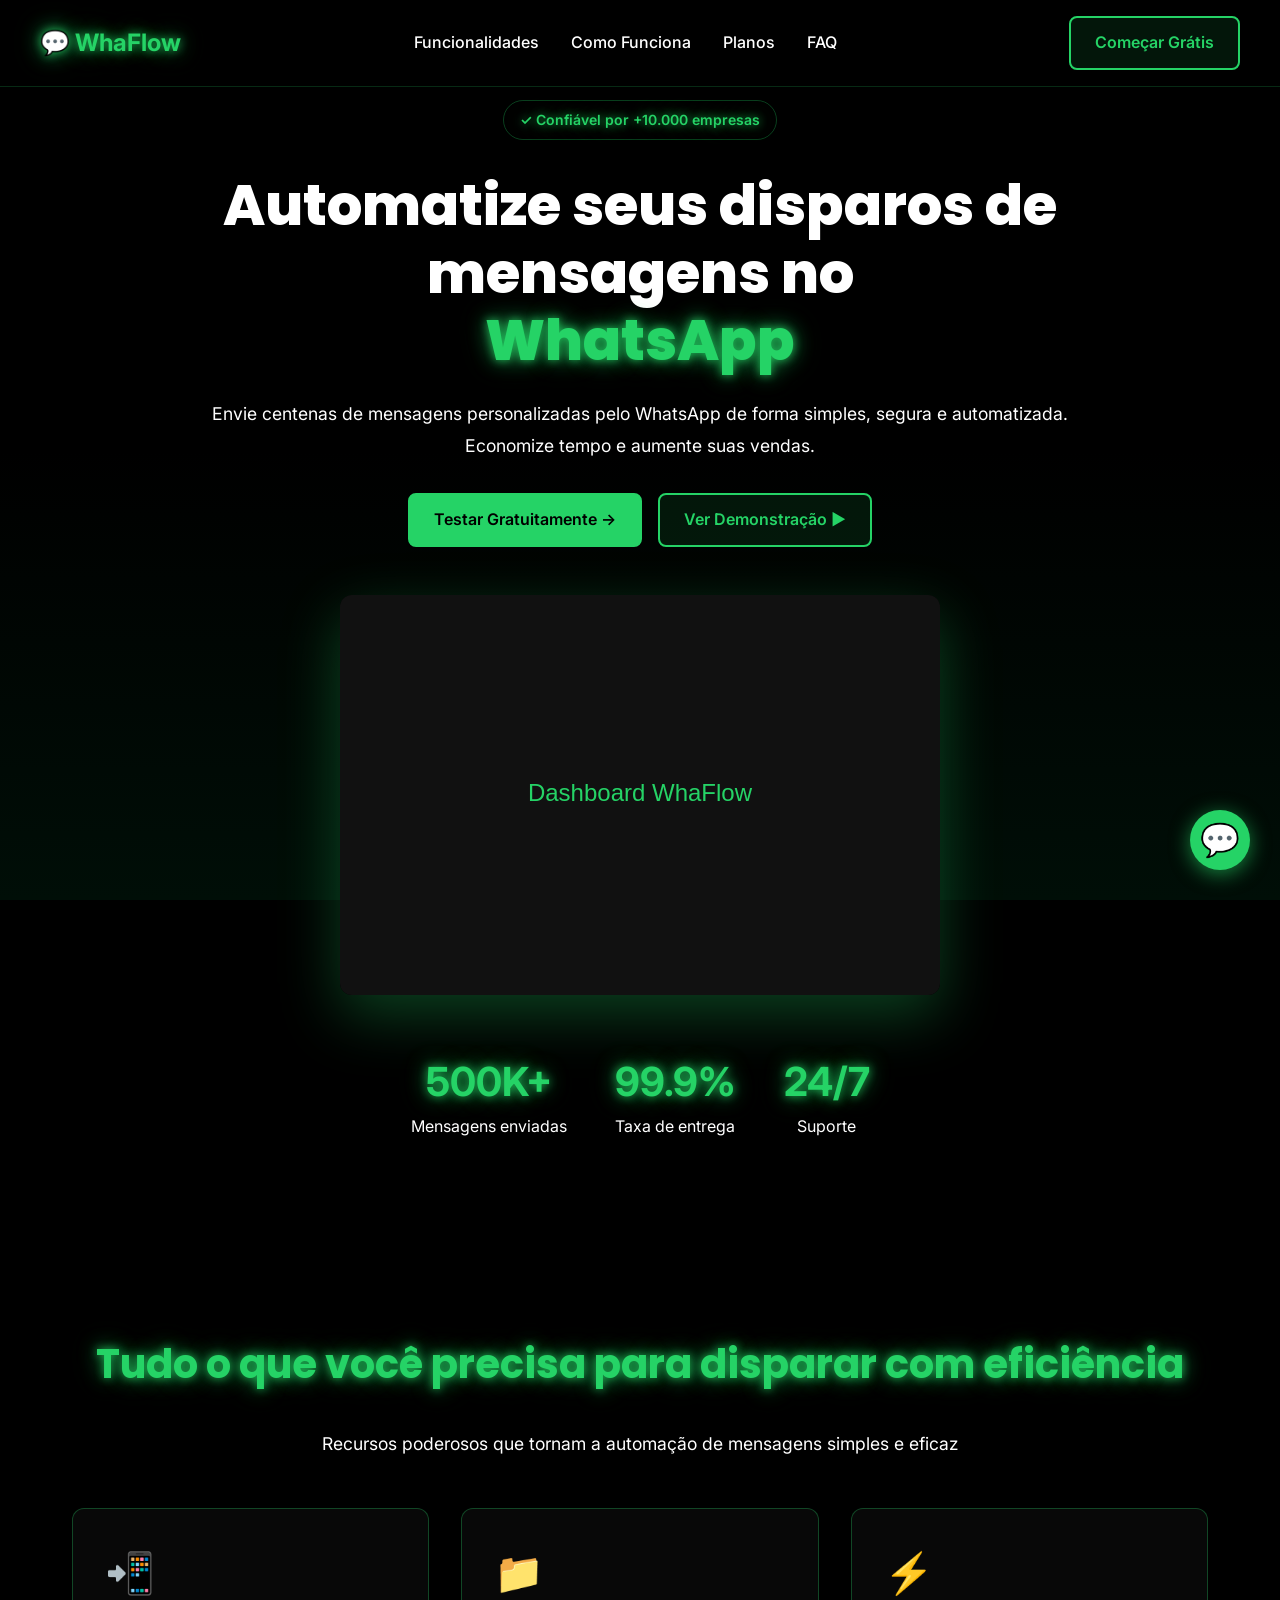
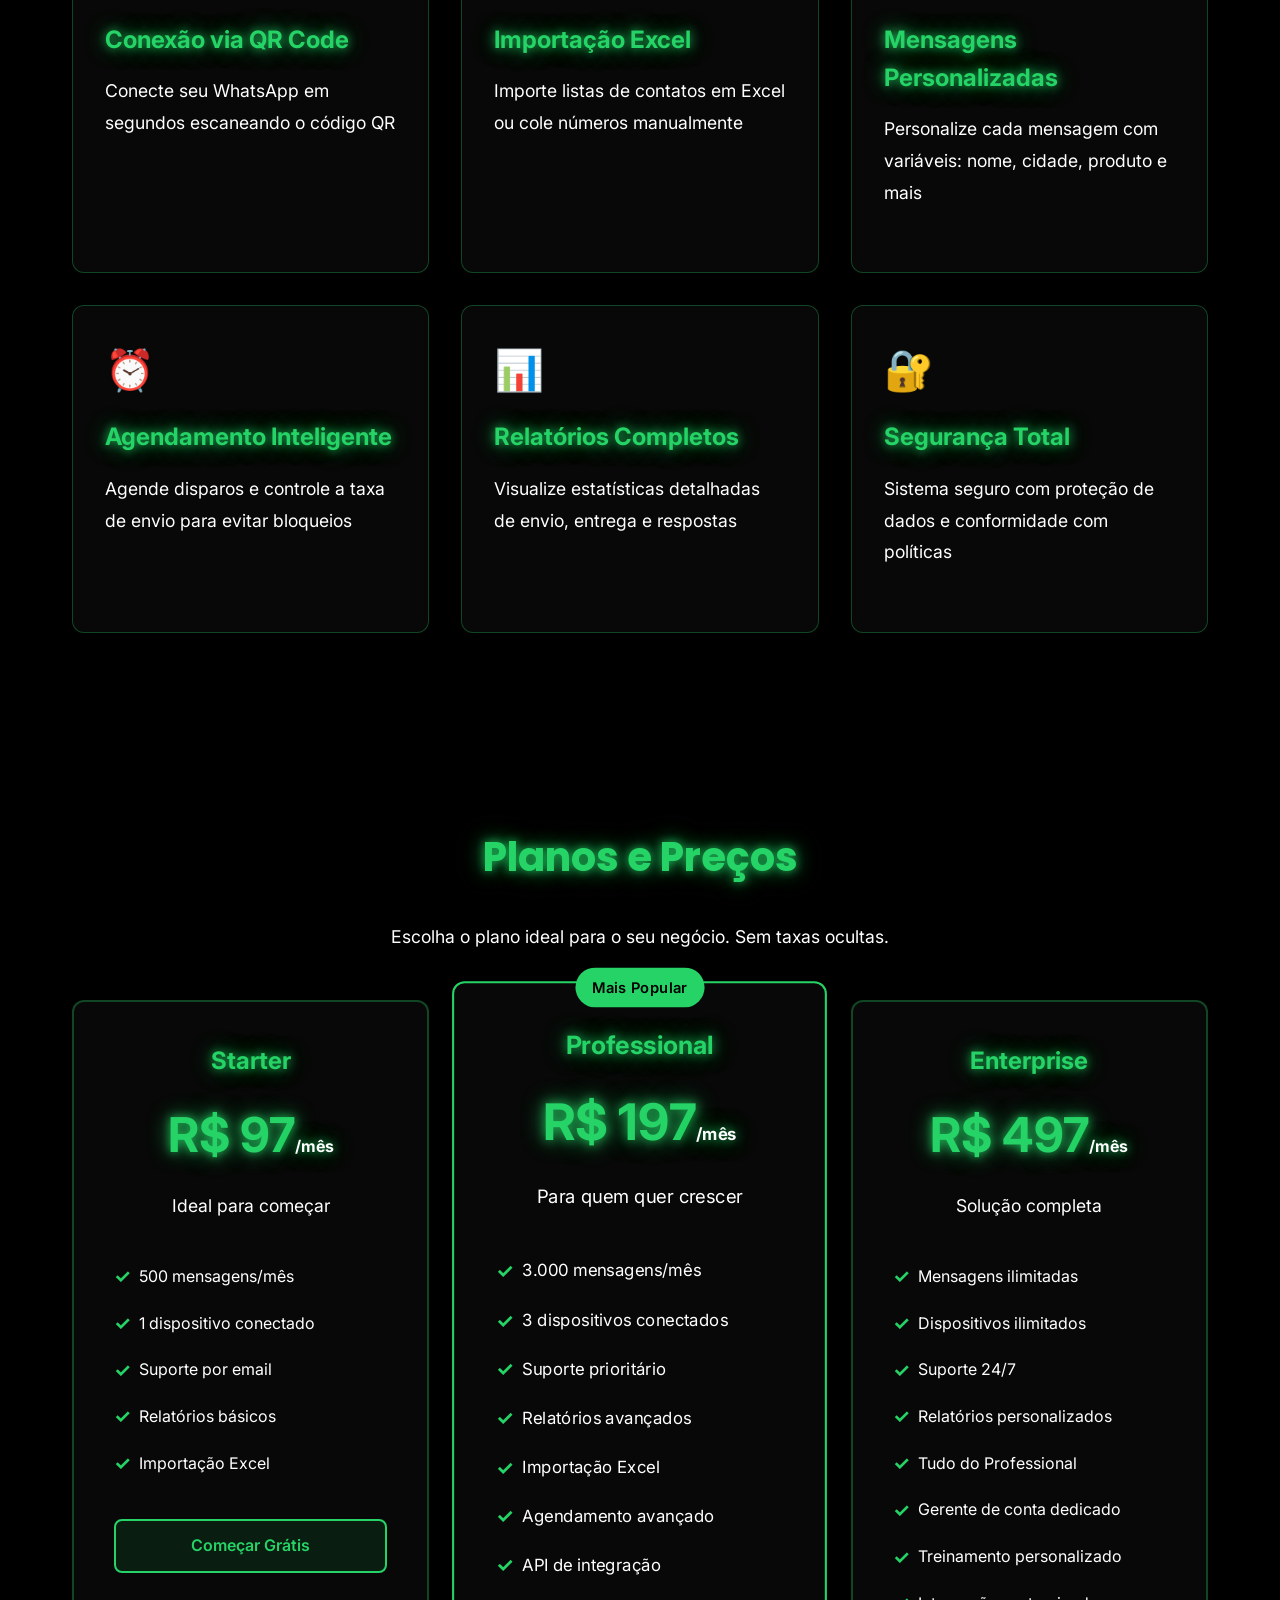
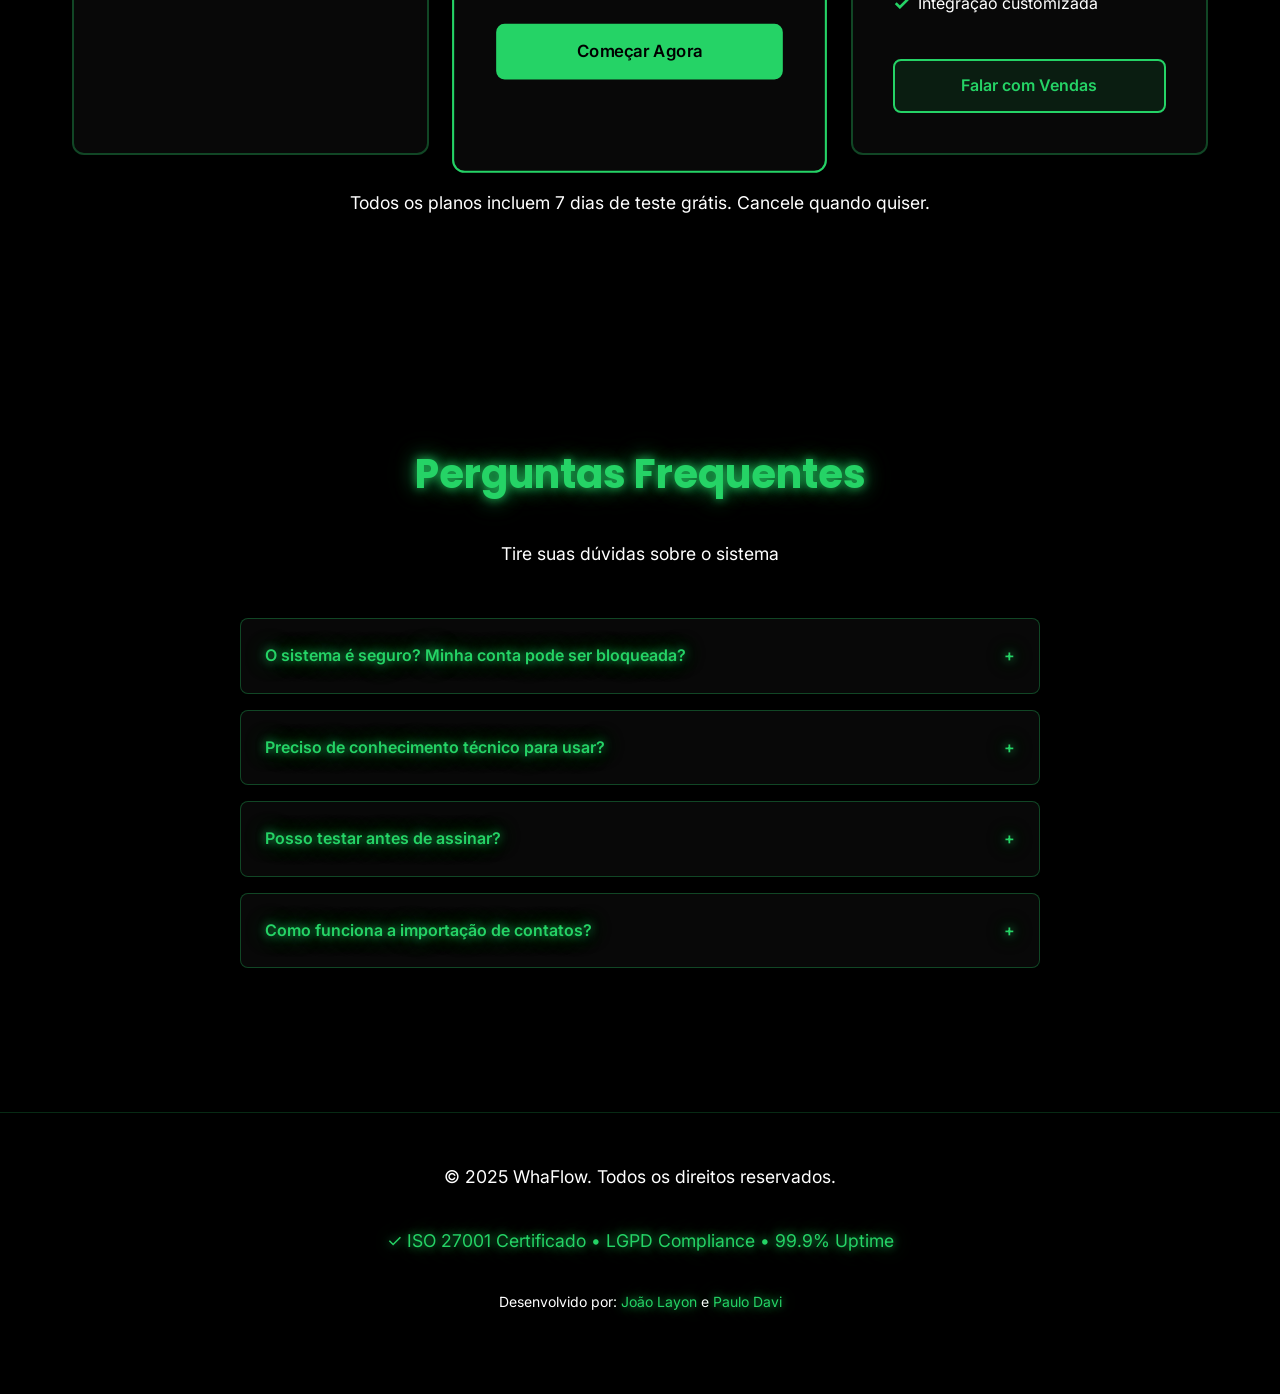
<file: index.html>
<!DOCTYPE html>
<html lang="pt-BR">
<head>
    <meta charset="UTF-8">
    <meta name="viewport" content="width=device-width, initial-scale=1.0">
    <title>WhaFlow - Sistema de Disparo Automático para WhatsApp | Aumente suas Vendas</title>
    <meta name="description" content="Automatize seus disparos de mensagens no WhatsApp. Envie centenas de mensagens personalizadas de forma segura. Teste grátis por 7 dias. +10.000 empresas confiam em nós.">
    
    <!-- Fonts -->
    <link rel="preconnect" href="https://fonts.googleapis.com">
    <link rel="preconnect" href="https://fonts.gstatic.com" crossorigin>
    <link href="https://fonts.googleapis.com/css2?family=Inter:wght@400;500;600;700;800&family=Poppins:wght@600;700;800&display=swap" rel="stylesheet">
    
    <style>
        * {
            margin: 0;
            padding: 0;
            box-sizing: border-box;
        }

        :root {
            --primary: #25D366;
            --dark: #000000;
            --card-bg: rgba(10, 10, 10, 0.8);
            --text-white: #ffffff;
            --text-gray: #b0b0b0;
        }

        body {
            font-family: 'Inter', -apple-system, BlinkMacSystemFont, 'Segoe UI', sans-serif;
            background: var(--dark);
            color: var(--text-white);
            overflow-x: hidden;
            line-height: 1.6;
        }

        /* Video Background */
        .video-bg {
            position: fixed;
            top: 0;
            left: 0;
            width: 100%;
            height: 100%;
            z-index: -2;
            overflow: hidden;
        }

        .video-bg video {
            position: absolute;
            top: 50%;
            left: 50%;
            min-width: 100%;
            min-height: 100%;
            width: auto;
            height: auto;
            transform: translate(-50%, -50%);
            object-fit: cover;
        }

        .video-overlay {
            position: fixed;
            top: 0;
            left: 0;
            width: 100%;
            height: 100%;
            z-index: -1;
            background: linear-gradient(to bottom, rgba(0, 0, 0, 0.7), rgba(0, 0, 0, 0.6), rgba(0, 20, 10, 0.7));
        }

        /* Animations */
        @keyframes float {
            0%, 100% { transform: translateY(0px); }
            50% { transform: translateY(-20px); }
        }

        @keyframes glow {
            0%, 100% { 
                box-shadow: 0 0 20px rgba(37, 211, 102, 0.5), 0 0 40px rgba(37, 211, 102, 0.3);
                text-shadow: 0 0 10px rgba(37, 211, 102, 0.8), 0 0 20px rgba(37, 211, 102, 0.5);
            }
            50% { 
                box-shadow: 0 0 30px rgba(37, 211, 102, 0.8), 0 0 60px rgba(37, 211, 102, 0.5);
                text-shadow: 0 0 15px rgba(37, 211, 102, 1), 0 0 30px rgba(37, 211, 102, 0.7);
            }
        }

        .neon-text {
            color: var(--primary);
            text-shadow: 0 0 10px rgba(37, 211, 102, 0.8), 0 0 20px rgba(37, 211, 102, 0.5), 0 0 30px rgba(37, 211, 102, 0.3);
        }

        /* Navigation */
        nav {
            position: fixed;
            top: 0;
            width: 100%;
            background: rgba(0, 0, 0, 0.5);
            backdrop-filter: blur(10px);
            border-bottom: 1px solid rgba(37, 211, 102, 0.2);
            z-index: 1000;
            padding: 1rem 2rem;
        }

        nav .container {
            max-width: 1200px;
            margin: 0 auto;
            display: flex;
            justify-content: space-between;
            align-items: center;
            flex-wrap: wrap;
            gap: 1rem;
        }

        .logo {
            font-size: 1.5rem;
            font-weight: bold;
            display: flex;
            align-items: center;
            gap: 0.5rem;
        }

        .nav-links {
            display: flex;
            gap: 2rem;
            list-style: none;
        }

        .nav-links a {
            color: #fff;
            text-decoration: none;
            transition: color 0.3s;
            font-weight: 500;
        }

        .nav-links a:hover {
            color: var(--primary);
        }

        /* Mobile Menu */
        .mobile-menu-btn {
            display: none;
            background: none;
            border: none;
            color: var(--primary);
            font-size: 1.5rem;
            cursor: pointer;
        }

        /* Buttons */
        .btn {
            padding: 0.75rem 1.5rem;
            border-radius: 8px;
            text-decoration: none;
            font-weight: 600;
            transition: all 0.3s;
            display: inline-block;
            cursor: pointer;
            border: none;
            font-size: 1rem;
        }

        .btn-neon {
            background: rgba(37, 211, 102, 0.1);
            color: var(--primary);
            border: 2px solid var(--primary);
            animation: float 3s ease-in-out infinite;
        }

        .btn-neon:hover {
            background: var(--primary);
            color: #000;
            transform: translateY(-5px);
            box-shadow: 0 10px 40px rgba(37, 211, 102, 0.6);
        }

        .btn-solid {
            background: var(--primary);
            color: #000;
            border: 2px solid var(--primary);
            animation: float 3s ease-in-out infinite;
        }

        .btn-solid:hover {
            background: #1fa855;
            transform: translateY(-5px);
            box-shadow: 0 10px 40px rgba(37, 211, 102, 0.8);
        }

        /* Sections */
        section {
            padding: 6rem 2rem;
            max-width: 1200px;
            margin: 0 auto;
        }

        .hero {
            min-height: 100vh;
            display: flex;
            align-items: center;
            justify-content: center;
            text-align: center;
            padding-top: 100px;
        }

        h1 {
            font-family: 'Poppins', sans-serif;
            font-size: clamp(2rem, 8vw, 3.5rem);
            margin-bottom: 1.5rem;
            font-weight: 800;
            line-height: 1.2;
        }

        h2 {
            font-family: 'Poppins', sans-serif;
            font-size: clamp(1.75rem, 5vw, 2.5rem);
            margin-bottom: 2rem;
            font-weight: 700;
        }

        h3 {
            font-size: 1.5rem;
            margin-bottom: 1rem;
        }

        p {
            font-size: 1.1rem;
            line-height: 1.8;
            margin-bottom: 2rem;
        }

        .hero-content {
            max-width: 900px;
        }

        .trust-badge {
            display: inline-block;
            padding: 0.5rem 1rem;
            background: transparent;
            border: 1px solid rgba(37, 211, 102, 0.3);
            border-radius: 20px;
            margin-bottom: 2rem;
            font-size: 0.875rem;
            font-weight: 600;
        }

        .hero-buttons {
            display: flex;
            gap: 1rem;
            justify-content: center;
            flex-wrap: wrap;
            margin-bottom: 3rem;
        }

        .hero-image {
            max-width: 600px;
            margin: 3rem auto 0;
        }

        .hero-image img {
            width: 100%;
            height: auto;
            border-radius: 12px;
            box-shadow: 0 20px 60px rgba(37, 211, 102, 0.3);
        }

        .stats {
            display: flex;
            gap: 3rem;
            justify-content: center;
            margin-top: 3rem;
            flex-wrap: wrap;
        }

        .stat-item {
            text-align: center;
        }

        .stat-number {
            font-size: 2.5rem;
            font-weight: bold;
        }

        /* Cards */
        .cards-grid {
            display: grid;
            grid-template-columns: repeat(auto-fit, minmax(280px, 1fr));
            gap: 2rem;
            margin-top: 3rem;
        }

        .card {
            background: var(--card-bg);
            border: 1px solid rgba(37, 211, 102, 0.3);
            border-radius: 12px;
            padding: 2rem;
            transition: all 0.3s;
        }

        .card:hover {
            transform: translateY(-10px);
            border-color: var(--primary);
            box-shadow: 0 10px 40px rgba(37, 211, 102, 0.4);
        }

        .card-icon {
            font-size: 2.5rem;
            margin-bottom: 1rem;
        }

        /* Pricing */
        .pricing-grid {
            display: grid;
            grid-template-columns: repeat(auto-fit, minmax(280px, 1fr));
            gap: 2rem;
            margin-top: 3rem;
        }

        .pricing-card {
            background: var(--card-bg);
            border: 2px solid rgba(37, 211, 102, 0.3);
            border-radius: 12px;
            padding: 2.5rem;
            text-align: center;
            transition: all 0.3s;
            position: relative;
        }

        .pricing-card.popular {
            border-color: var(--primary);
            transform: scale(1.05);
            animation: glow 2s ease-in-out infinite;
        }

        .pricing-card.popular::before {
            content: 'Mais Popular';
            position: absolute;
            top: -15px;
            left: 50%;
            transform: translateX(-50%);
            background: var(--primary);
            color: #000;
            padding: 0.5rem 1rem;
            border-radius: 20px;
            font-weight: 600;
            font-size: 0.875rem;
        }

        .pricing-card:hover {
            transform: scale(1.08);
        }

        .price {
            font-size: 3rem;
            font-weight: bold;
            margin: 1rem 0;
        }

        .features-list {
            list-style: none;
            margin: 2rem 0;
            text-align: left;
        }

        .features-list li {
            padding: 0.5rem 0;
            display: flex;
            align-items: center;
            gap: 0.5rem;
        }

        .features-list li::before {
            content: '✓';
            color: var(--primary);
            font-weight: bold;
            font-size: 1.2rem;
        }

        /* FAQ */
        .faq-item {
            background: var(--card-bg);
            border: 1px solid rgba(37, 211, 102, 0.3);
            border-radius: 8px;
            margin-bottom: 1rem;
            overflow: hidden;
        }

        .faq-question {
            padding: 1.5rem;
            cursor: pointer;
            font-weight: 600;
            display: flex;
            justify-content: space-between;
            align-items: center;
        }

        .faq-question:hover {
            background: rgba(37, 211, 102, 0.1);
        }

        .faq-answer {
            padding: 0 1.5rem;
            max-height: 0;
            overflow: hidden;
            transition: all 0.3s;
            color: var(--text-gray);
        }

        .faq-item.active .faq-answer {
            max-height: 500px;
            padding: 1.5rem;
        }

        /* Footer */
        footer {
            background: rgba(0, 0, 0, 0.9);
            border-top: 1px solid rgba(37, 211, 102, 0.2);
            padding: 3rem 2rem;
            text-align: center;
        }

        /* WhatsApp Float */
        .whatsapp-float {
            position: fixed;
            bottom: 30px;
            right: 30px;
            width: 60px;
            height: 60px;
            background: var(--primary);
            border-radius: 50%;
            display: flex;
            align-items: center;
            justify-content: center;
            box-shadow: 0 4px 20px rgba(37, 211, 102, 0.6);
            z-index: 1000;
            cursor: pointer;
            animation: float 3s ease-in-out infinite;
            transition: all 0.3s;
            text-decoration: none;
        }

        .whatsapp-float:hover {
            transform: scale(1.1);
            box-shadow: 0 6px 30px rgba(37, 211, 102, 0.9);
        }

        /* Responsive */
        @media (max-width: 768px) {
            h1 { font-size: 2rem; }
            h2 { font-size: 1.75rem; }
            
            .nav-links {
                display: none;
            }
            
            .mobile-menu-btn {
                display: block;
            }
            
            .nav-links.active {
                display: flex;
                flex-direction: column;
                position: absolute;
                top: 100%;
                left: 0;
                right: 0;
                background: rgba(0, 0, 0, 0.95);
                padding: 2rem;
                gap: 1rem;
            }
            
            .hero-buttons {
                flex-direction: column;
            }
            
            .stats {
                flex-direction: column;
                gap: 1.5rem;
            }
        }
    </style>
</head>
<body>
    <!-- Video Background -->
    <div class="video-bg">
        <video autoplay muted loop playsinline>
            <source src="https://cdn.pixabay.com/video/2022/10/10/134308-759254371_large.mp4" type="video/mp4">
        </video>
    </div>
    <div class="video-overlay"></div>

    <!-- Navigation -->
    <nav>
        <div class="container">
            <div class="logo">
                <span class="neon-text">💬 WhaFlow</span>
            </div>
            <button class="mobile-menu-btn" onclick="toggleMobileMenu()">☰</button>
            <ul class="nav-links" id="navLinks">
                <li><a href="#funcionalidades">Funcionalidades</a></li>
                <li><a href="#como-funciona">Como Funciona</a></li>
                <li><a href="#planos">Planos</a></li>
                <li><a href="#faq">FAQ</a></li>
            </ul>
            <a href="#planos" class="btn btn-neon">Começar Grátis</a>
        </div>
    </nav>

    <!-- Hero Section -->
    <section class="hero">
        <div class="hero-content">
            <div class="trust-badge">
                <span class="neon-text">✓ Confiável por +10.000 empresas</span>
            </div>
            
            <h1>
                <span style="color: #fff;">Automatize seus disparos de mensagens no</span><br>
                <span class="neon-text">WhatsApp</span>
            </h1>
            
            <p style="color: #fff;">
                Envie centenas de mensagens personalizadas pelo WhatsApp de forma simples, 
                segura e automatizada. Economize tempo e aumente suas vendas.
            </p>
            
            <div class="hero-buttons">
                <a href="#planos" class="btn btn-solid">Testar Gratuitamente →</a>
                <a href="#funcionalidades" class="btn btn-neon">Ver Demonstração ▶</a>
            </div>
            
            <div class="hero-image">
                <img src="data:image/svg+xml,%3Csvg xmlns='http://www.w3.org/2000/svg' width='600' height='400' viewBox='0 0 600 400'%3E%3Crect width='600' height='400' fill='%23111'/%3E%3Ctext x='50%25' y='50%25' dominant-baseline='middle' text-anchor='middle' font-family='Arial' font-size='24' fill='%2325D366'%3EDashboard WhaFlow%3C/text%3E%3C/svg%3E" alt="WhaFlow Dashboard">
            </div>
            
            <div class="stats">
                <div class="stat-item">
                    <div class="stat-number neon-text">500K+</div>
                    <div style="color: #fff;">Mensagens enviadas</div>
                </div>
                <div class="stat-item">
                    <div class="stat-number neon-text">99.9%</div>
                    <div style="color: #fff;">Taxa de entrega</div>
                </div>
                <div class="stat-item">
                    <div class="stat-number neon-text">24/7</div>
                    <div style="color: #fff;">Suporte</div>
                </div>
            </div>
        </div>
    </section>

    <!-- Features Section -->
    <section id="funcionalidades">
        <h2 class="neon-text" style="text-align: center;">Tudo o que você precisa para disparar com eficiência</h2>
        <p style="text-align: center; color: #fff;">Recursos poderosos que tornam a automação de mensagens simples e eficaz</p>
        
        <div class="cards-grid">
            <div class="card">
                <div class="card-icon">📲</div>
                <h3 class="neon-text">Conexão via QR Code</h3>
                <p style="color: #fff;">Conecte seu WhatsApp em segundos escaneando o código QR</p>
            </div>
            
            <div class="card">
                <div class="card-icon">📁</div>
                <h3 class="neon-text">Importação Excel</h3>
                <p style="color: #fff;">Importe listas de contatos em Excel ou cole números manualmente</p>
            </div>
            
            <div class="card">
                <div class="card-icon">⚡</div>
                <h3 class="neon-text">Mensagens Personalizadas</h3>
                <p style="color: #fff;">Personalize cada mensagem com variáveis: nome, cidade, produto e mais</p>
            </div>
            
            <div class="card">
                <div class="card-icon">⏰</div>
                <h3 class="neon-text">Agendamento Inteligente</h3>
                <p style="color: #fff;">Agende disparos e controle a taxa de envio para evitar bloqueios</p>
            </div>
            
            <div class="card">
                <div class="card-icon">📊</div>
                <h3 class="neon-text">Relatórios Completos</h3>
                <p style="color: #fff;">Visualize estatísticas detalhadas de envio, entrega e respostas</p>
            </div>
            
            <div class="card">
                <div class="card-icon">🔐</div>
                <h3 class="neon-text">Segurança Total</h3>
                <p style="color: #fff;">Sistema seguro com proteção de dados e conformidade com políticas</p>
            </div>
        </div>
    </section>

    <!-- Pricing Section -->
    <section id="planos">
        <h2 class="neon-text" style="text-align: center;">Planos e Preços</h2>
        <p style="text-align: center; color: #fff;">Escolha o plano ideal para o seu negócio. Sem taxas ocultas.</p>
        
        <div class="pricing-grid">
            <div class="pricing-card">
                <h3 class="neon-text">Starter</h3>
                <div class="price neon-text">R$ 97<span style="font-size: 1rem; color: #fff;">/mês</span></div>
                <p style="color: #fff;">Ideal para começar</p>
                <ul class="features-list" style="color: #fff;">
                    <li>500 mensagens/mês</li>
                    <li>1 dispositivo conectado</li>
                    <li>Suporte por email</li>
                    <li>Relatórios básicos</li>
                    <li>Importação Excel</li>
                </ul>
                <a href="https://pay.kirvano.com/b35c0c92-1197-42df-97db-995c625c7163" target="_blank" class="btn btn-neon" style="width: 100%;">Começar Grátis</a>
            </div>
            
            <div class="pricing-card popular">
                <h3 class="neon-text">Professional</h3>
                <div class="price neon-text">R$ 197<span style="font-size: 1rem; color: #fff;">/mês</span></div>
                <p style="color: #fff;">Para quem quer crescer</p>
                <ul class="features-list" style="color: #fff;">
                    <li>3.000 mensagens/mês</li>
                    <li>3 dispositivos conectados</li>
                    <li>Suporte prioritário</li>
                    <li>Relatórios avançados</li>
                    <li>Importação Excel</li>
                    <li>Agendamento avançado</li>
                    <li>API de integração</li>
                </ul>
                <a href="https://pay.kirvano.com/e9f1410b-a2c3-47fd-b584-e0d2d238c12e" target="_blank" class="btn btn-solid" style="width: 100%;">Começar Agora</a>
            </div>
            
            <div class="pricing-card">
                <h3 class="neon-text">Enterprise</h3>
                <div class="price neon-text">R$ 497<span style="font-size: 1rem; color: #fff;">/mês</span></div>
                <p style="color: #fff;">Solução completa</p>
                <ul class="features-list" style="color: #fff;">
                    <li>Mensagens ilimitadas</li>
                    <li>Dispositivos ilimitados</li>
                    <li>Suporte 24/7</li>
                    <li>Relatórios personalizados</li>
                    <li>Tudo do Professional</li>
                    <li>Gerente de conta dedicado</li>
                    <li>Treinamento personalizado</li>
                    <li>Integração customizada</li>
                </ul>
                <a href="https://pay.kirvano.com/a884c8e3-d4a4-40a8-816b-2f124886299a" target="_blank" class="btn btn-neon" style="width: 100%;">Falar com Vendas</a>
            </div>
        </div>
        
        <p style="text-align: center; color: #fff; margin-top: 2rem;">
            Todos os planos incluem 7 dias de teste grátis. Cancele quando quiser.
        </p>
    </section>

    <!-- FAQ Section -->
    <section id="faq">
        <h2 class="neon-text" style="text-align: center;">Perguntas Frequentes</h2>
        <p style="text-align: center; color: #fff;">Tire suas dúvidas sobre o sistema</p>
        
        <div style="max-width: 800px; margin: 3rem auto;">
            <div class="faq-item">
                <div class="faq-question">
                    <span class="neon-text">O sistema é seguro? Minha conta pode ser bloqueada?</span>
                    <span class="neon-text">+</span>
                </div>
                <div class="faq-answer">
                    Sim, nosso sistema é totalmente seguro e desenvolvido seguindo as melhores práticas. Implementamos controle de taxa de envio inteligente e intervalos entre mensagens para minimizar riscos de bloqueio.
                </div>
            </div>
            
            <div class="faq-item">
                <div class="faq-question">
                    <span class="neon-text">Preciso de conhecimento técnico para usar?</span>
                    <span class="neon-text">+</span>
                </div>
                <div class="faq-answer">
                    Não! O sistema foi desenvolvido para ser extremamente intuitivo. Qualquer pessoa consegue usar sem dificuldades. Oferecemos tutoriais em vídeo e suporte completo.
                </div>
            </div>
            
            <div class="faq-item">
                <div class="faq-question">
                    <span class="neon-text">Posso testar antes de assinar?</span>
                    <span class="neon-text">+</span>
                </div>
                <div class="faq-answer">
                    Sim! Todos os planos incluem 7 dias de teste grátis, sem necessidade de cartão de crédito. Você pode explorar todas as funcionalidades.
                </div>
            </div>
            
            <div class="faq-item">
                <div class="faq-question">
                    <span class="neon-text">Como funciona a importação de contatos?</span>
                    <span class="neon-text">+</span>
                </div>
                <div class="faq-answer">
                    Você pode importar contatos fazendo upload de um arquivo Excel (.xlsx ou .csv) com os números e informações, ou colando manualmente os números na plataforma.
                </div>
            </div>
        </div>
    </section>

    <!-- Footer -->
    <footer>
        <p style="color: #fff;">&copy; 2025 WhaFlow. Todos os direitos reservados.</p>
        <p class="neon-text" style="margin-top: 1rem;">✓ ISO 27001 Certificado • LGPD Compliance • 99.9% Uptime</p>
        <p style="color: #fff; margin-top: 1rem; font-size: 0.875rem;">
            Desenvolvido por: <span class="neon-text">João Layon</span> e <span class="neon-text">Paulo Davi</span>
        </p>
    </footer>

    <!-- WhatsApp Float Button -->
    <a href="https://wa.me/5531993065681?text=Ol%C3%A1%2C%20quero%20mais%20informa%C3%A7%C3%B5es%20sobre%20o%20WhaFlow..." target="_blank" class="whatsapp-float">
        <span style="font-size: 2rem;">💬</span>
    </a>

    <script>
        // Mobile Menu Toggle
        function toggleMobileMenu() {
            const navLinks = document.getElementById('navLinks');
            navLinks.classList.toggle('active');
        }

        // FAQ Toggle
        document.querySelectorAll('.faq-item').forEach(item => {
            item.querySelector('.faq-question').addEventListener('click', () => {
                const wasActive = item.classList.contains('active');
                document.querySelectorAll('.faq-item').forEach(i => i.classList.remove('active'));
                if (!wasActive) {
                    item.classList.add('active');
                }
            });
        });

        // Smooth Scroll
        document.querySelectorAll('a[href^="#"]').forEach(anchor => {
            anchor.addEventListener('click', function (e) {
                e.preventDefault();
                const target = document.querySelector(this.getAttribute('href'));
                if (target) {
                    target.scrollIntoView({ behavior: 'smooth' });
                    // Close mobile menu if open
                    document.getElementById('navLinks').classList.remove('active');
                }
            });
        });
    </script>
</body>
</html>
</file>
